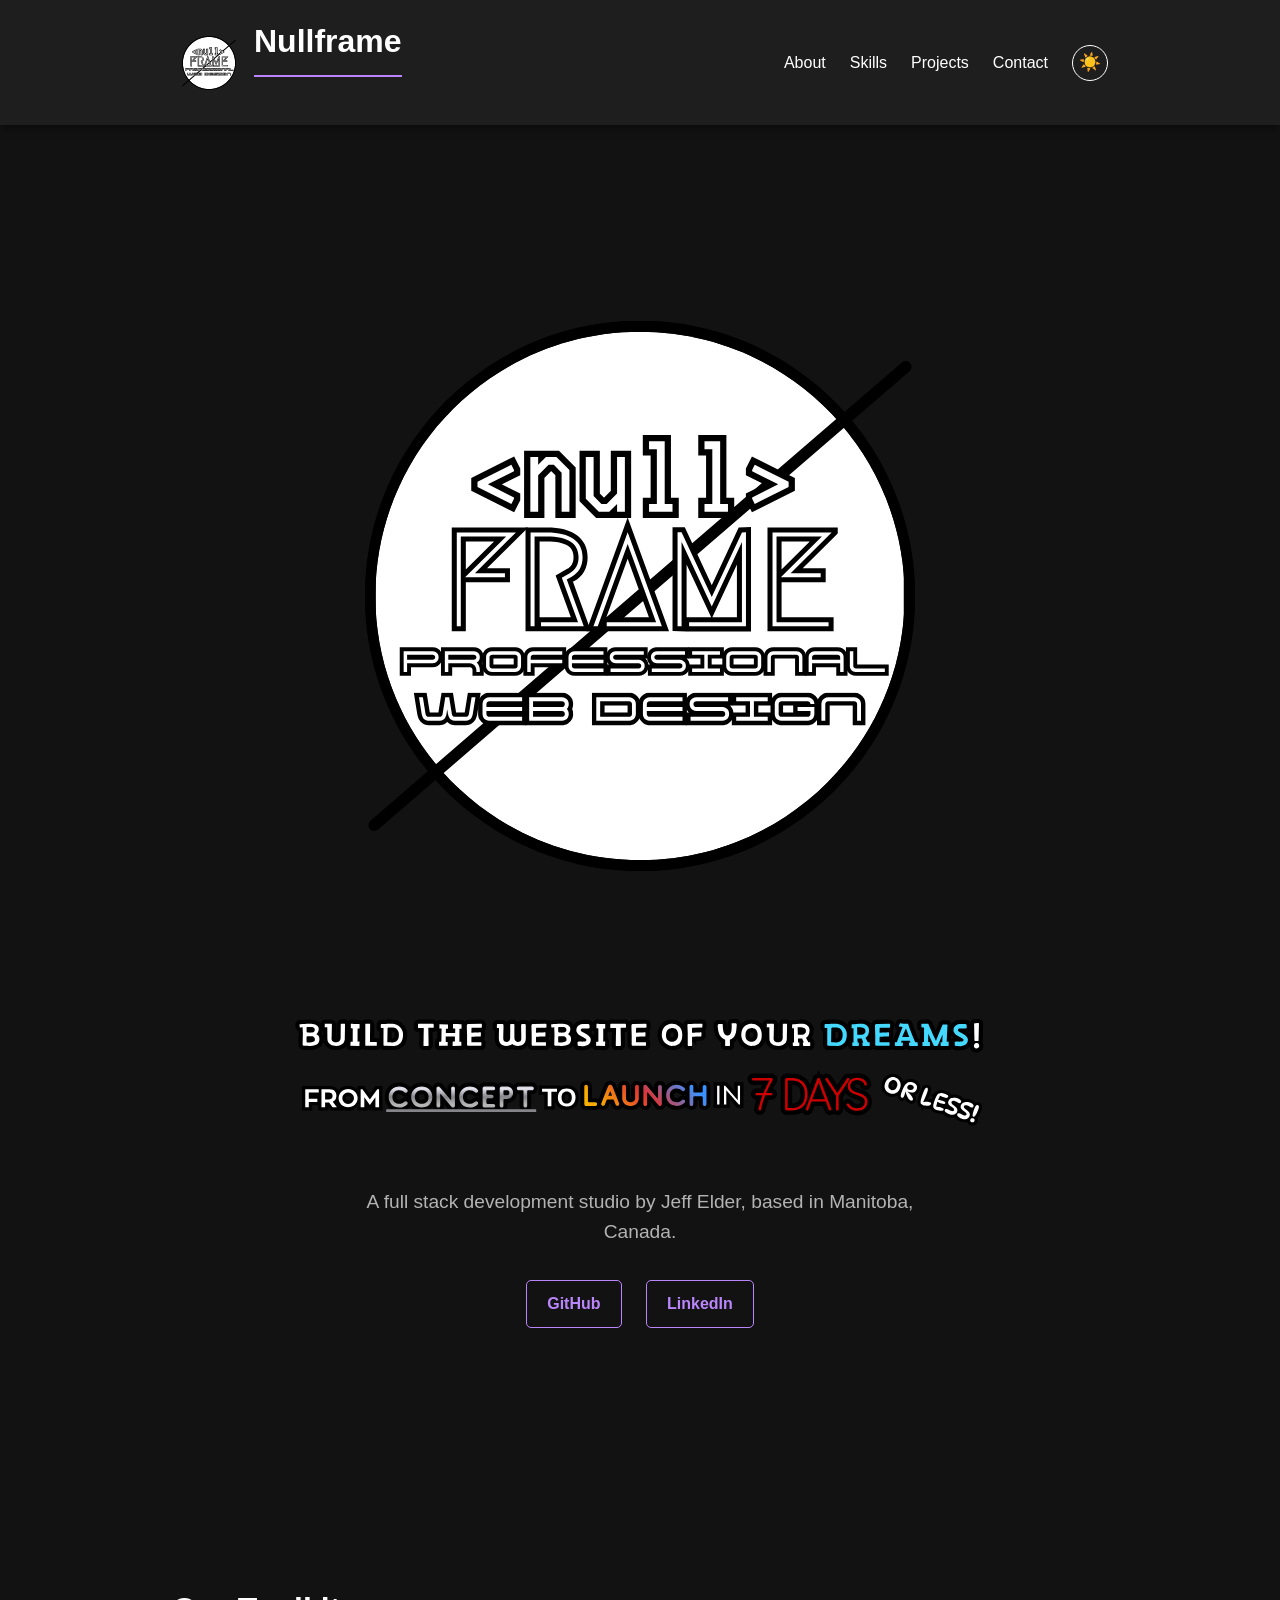
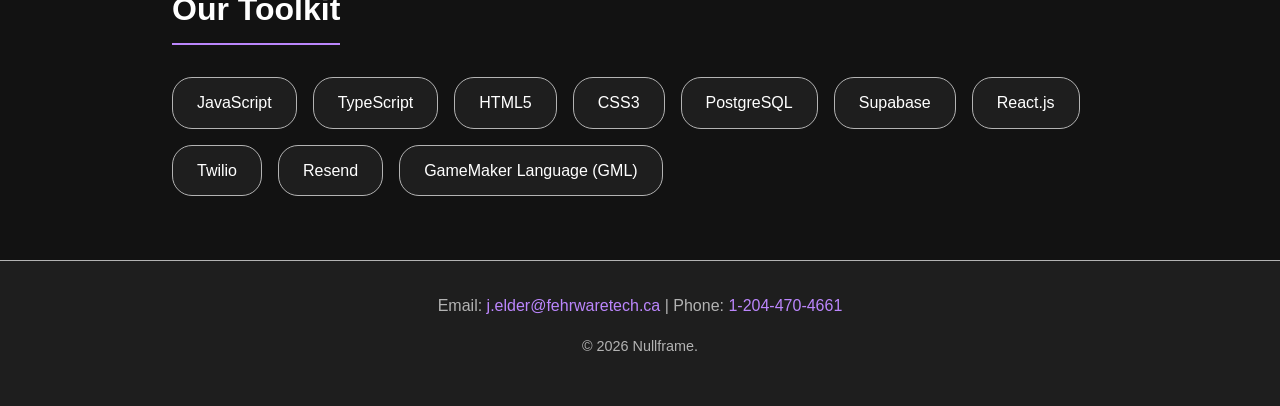
<file: index.html>
<!DOCTYPE html>
<html lang="en">
<head>
    <meta charset="UTF-8">
    <meta name="viewport" content="width=device-width, initial-scale=1.0">
    <title>Nullframe | Where ideas compile</title>
    <link rel="stylesheet" href="style.css">
</head>
<body>

    <nav id="navbar">
        <div class="nav-content">
            <a href="index.html" class="brand-link">
                <img src="assets/nullframelogo.svg" alt="Nullframe Icon" class="brand-logo" onerror="this.style.display='none'">
                <h2>Nullframe</h2>
            </a>
            <div class="nav-links">
                <a href="about.html">About</a>
                <a href="index.html#skills">Skills</a>
                <a href="projects.html">Projects</a>
                <a href="contact.html">Contact</a>
                <button id="theme-toggle" class="theme-btn" title="Toggle Theme">☀️</button>
            </div>
        </div>
    </nav>

    <header id="hero">
        <div class="container">
            <div class="hero-logo-container">
                <img src="assets/nullframelogo.svg" alt="Nullframe Icon" class="hero-icon">
                <img src="assets/nullframelogotext.svg" alt="Nullframe Studio" class="hero-text">
            </div>
            
            <p class="subtitle">A full stack development studio by Jeff Elder, based in Manitoba, Canada.</p>
            <div class="social-links">
                <a href="https://github.com/TheJ4nitorNG" target="_blank">GitHub</a>
                <a href="https://ca.linkedin.com/in/jeff-elder-a7a8a4373" target="_blank">LinkedIn</a>
            </div>
        </div>
    </header>

    <section id="skills" class="container">
        <h2>Our Toolkit</h2>
        <ul id="skills-list" class="skills-grid">
            </ul>
    </section>

    <footer>
        <div class="container footer-content">
            <p>Email: <a href="mailto:j.elder@fehrwaretech.ca">j.elder@fehrwaretech.ca</a> | Phone: <a href="tel:12044704661">1-204-470-4661</a></p>
            <p class="copyright">© 2026 Nullframe.</p>
        </div>
    </footer>

    <script src="script.js"></script>
</body>
</html>
</file>
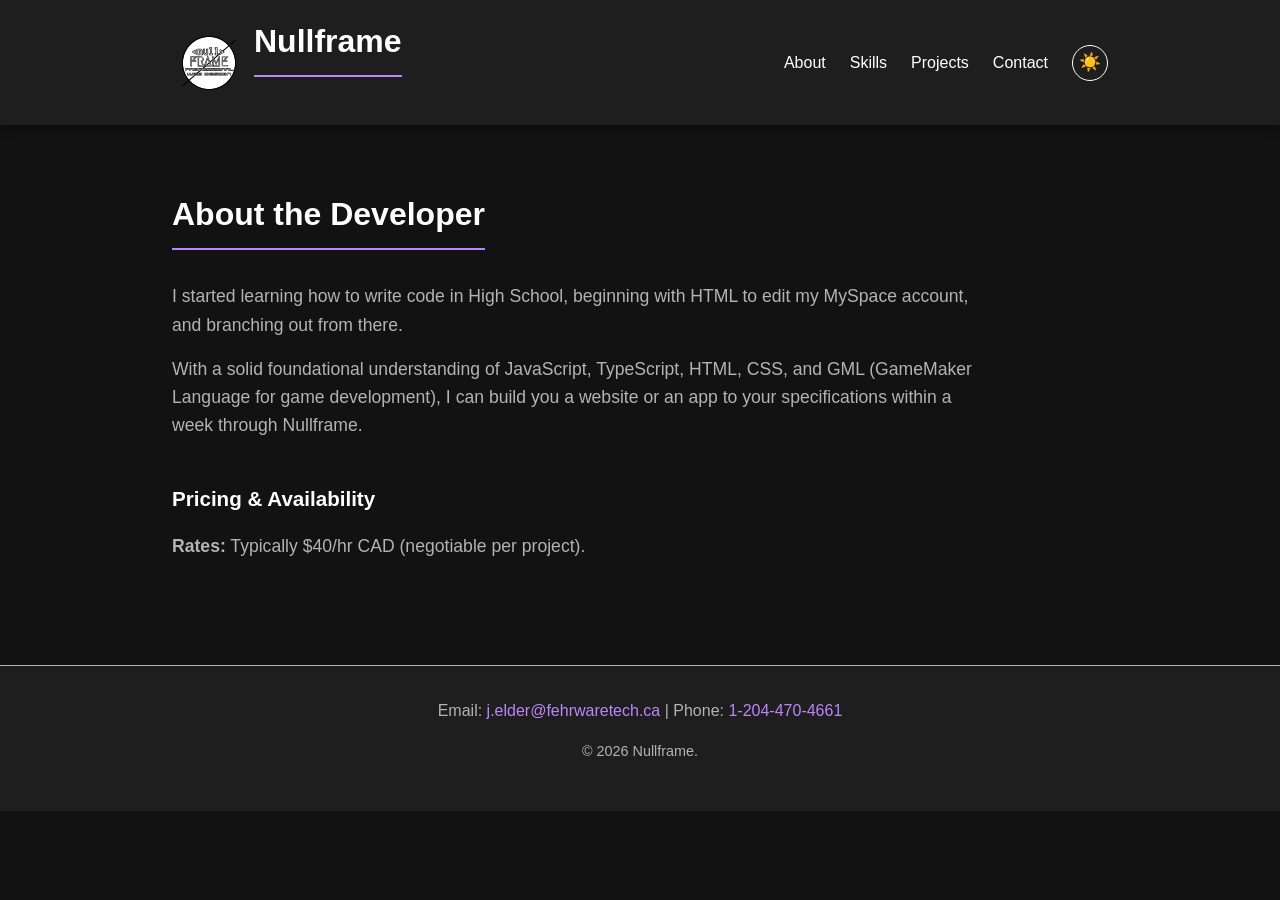
<file: about.html>
<!DOCTYPE html>
<html lang="en">
<head>
    <meta charset="UTF-8">
    <meta name="viewport" content="width=device-width, initial-scale=1.0">
    <title>About | Nullframe</title>
    <link rel="stylesheet" href="style.css">
</head>
<body>

    <nav id="navbar">
        <div class="nav-content">
            <a href="index.html" class="brand-link">
                <img src="assets/nullframelogo.svg" alt="Nullframe Icon" class="brand-logo" onerror="this.style.display='none'">
                <h2>Nullframe</h2>
            </a>
            <div class="nav-links">
                <a href="about.html">About</a>
                <a href="index.html#skills">Skills</a>
                <a href="projects.html">Projects</a>
                <a href="contact.html">Contact</a>
                <button id="theme-toggle" class="theme-btn" title="Toggle Theme">☀️</button>
            </div>
        </div>
    </nav>

    <section id="about" class="container page-content">
        <h2>About the Developer</h2>
        <div class="about-content" style="font-size: 1.1rem; max-width: 800px;">
            <p>I started learning how to write code in High School, beginning with HTML to edit my MySpace account, and branching out from there.</p>
            <p>With a solid foundational understanding of JavaScript, TypeScript, HTML, CSS, and GML (GameMaker Language for game development), I can build you a website or an app to your specifications within a week through Nullframe.</p>
            <br>
            <h3>Pricing & Availability</h3>
            <p><strong>Rates:</strong> Typically $40/hr CAD (negotiable per project).</p>
        </div>
    </section>

    <footer>
        <div class="container footer-content">
            <p>Email: <a href="mailto:j.elder@fehrwaretech.ca">j.elder@fehrwaretech.ca</a> | Phone: <a href="tel:12044704661">1-204-470-4661</a></p>
            <p class="copyright">© 2026 Nullframe.</p>
        </div>
    </footer>

    <script src="script.js"></script>
</body>
</html>
</file>
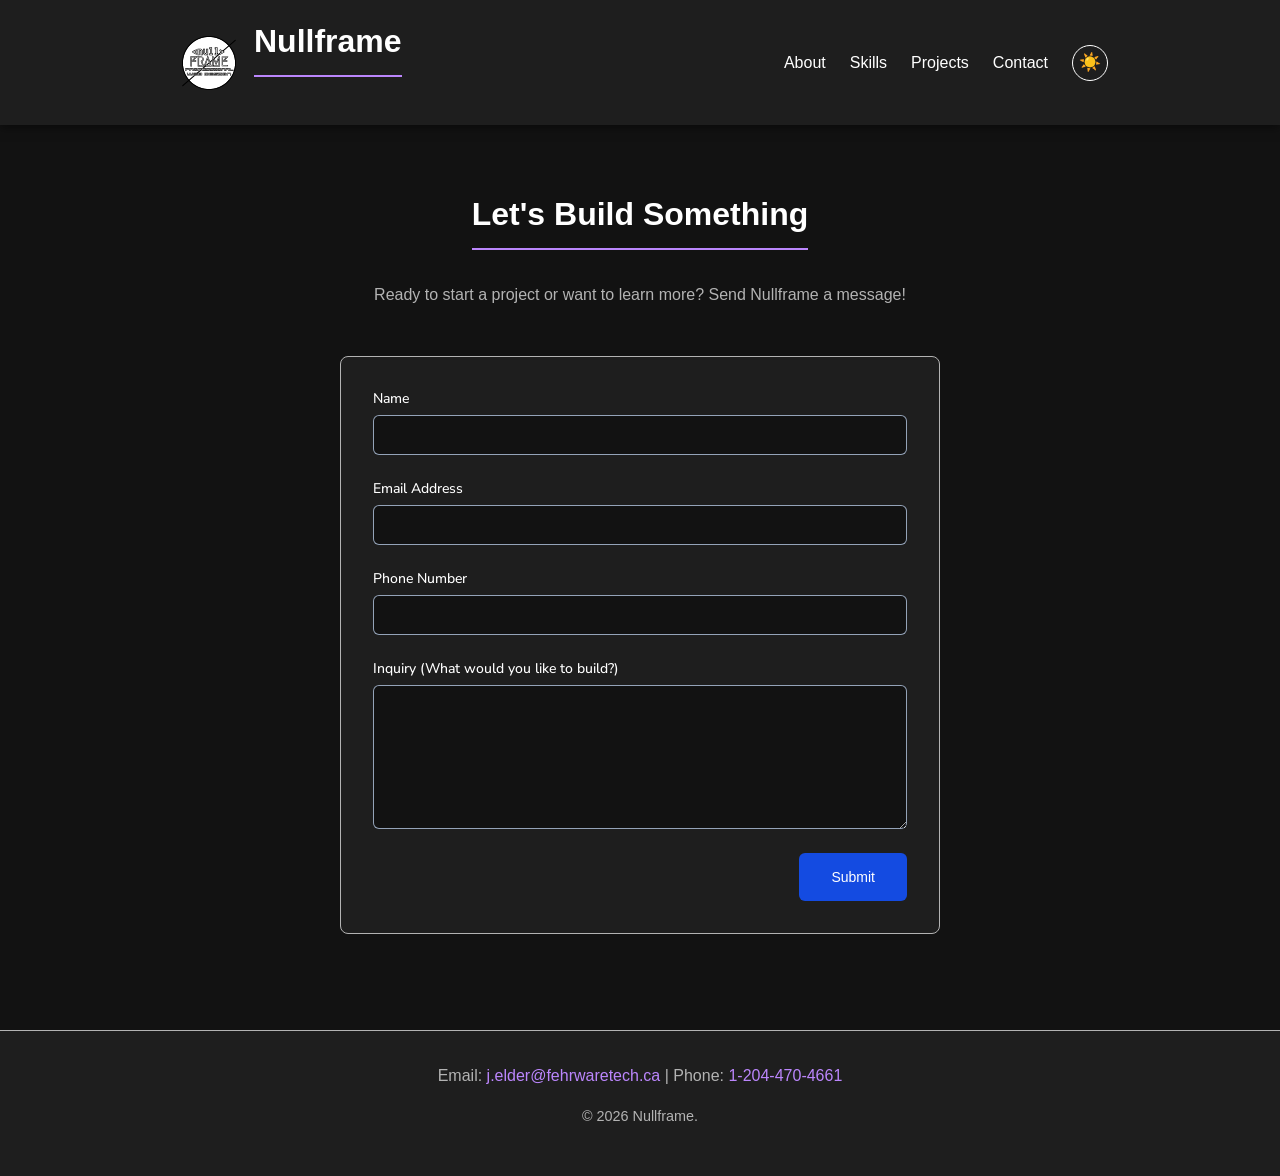
<file: contact.html>
<!DOCTYPE html>
<html lang="en">
<head>
    <meta charset="UTF-8">
    <meta name="viewport" content="width=device-width, initial-scale=1.0">
    <title>Contact | Nullframe</title>
    <link rel="stylesheet" href="style.css">
</head>
<body>

    <nav id="navbar">
        <div class="nav-content">
            <a href="index.html" class="brand-link">
                <img src="assets/nullframelogo.svg" alt="Nullframe Icon" class="brand-logo" onerror="this.style.display='none'">
                <h2>Nullframe</h2>
            </a>
            <div class="nav-links">
                <a href="about.html">About</a>
                <a href="index.html#skills">Skills</a>
                <a href="projects.html">Projects</a>
                <a href="contact.html">Contact</a>
                <button id="theme-toggle" class="theme-btn" title="Toggle Theme">☀️</button>
            </div>
        </div>
    </nav>

    <section id="contact-page" class="container page-content">
        <div class="contact-header" style="text-align: center; margin-bottom: 3rem;">
            <h2>Let's Build Something</h2>
            <p>Ready to start a project or want to learn more? Send Nullframe a message!</p>
        </div>
        
        <div class="form-container">
            <form action="https://formspree.io/f/mvzlnbbj" class="fs-form" method="POST">
                <input type="hidden" name="_next" value="https://thej4nitorng.github.io/JESimplePortfolio/thankyou.html">

                <div class="fs-field">
                    <label class="fs-label" for="name">Name</label>
                    <input class="fs-input" id="name" name="name" required />
                </div>
                <div class="fs-field">
                    <label class="fs-label" for="email">Email Address</label>
                    <input class="fs-input" type="email" id="email" name="email" required />
                </div>
                <div class="fs-field">
                    <label class="fs-label" for="number">Phone Number</label>
                    <input class="fs-input" type="tel" id="number" name="number" required />
                </div>
                <div class="fs-field">
                    <label class="fs-label" for="message">Inquiry (What would you like to build?) </label>
                    <textarea class="fs-textarea" id="message" name="message" rows="5" required></textarea>
                </div>
                <div class="fs-button-group">
                    <button class="fs-button" type="submit">Submit</button>
                </div>
            </form>
        </div>
    </section>

    <footer>
        <div class="container footer-content">
            <p>Email: <a href="mailto:j.elder@fehrwaretech.ca">j.elder@fehrwaretech.ca</a> | Phone: <a href="tel:12044704661">1-204-470-4661</a></p>
            <p class="copyright">© 2026 Nullframe.</p>
        </div>
    </footer>

    <script src="script.js"></script>
</body>
</html>
</file>
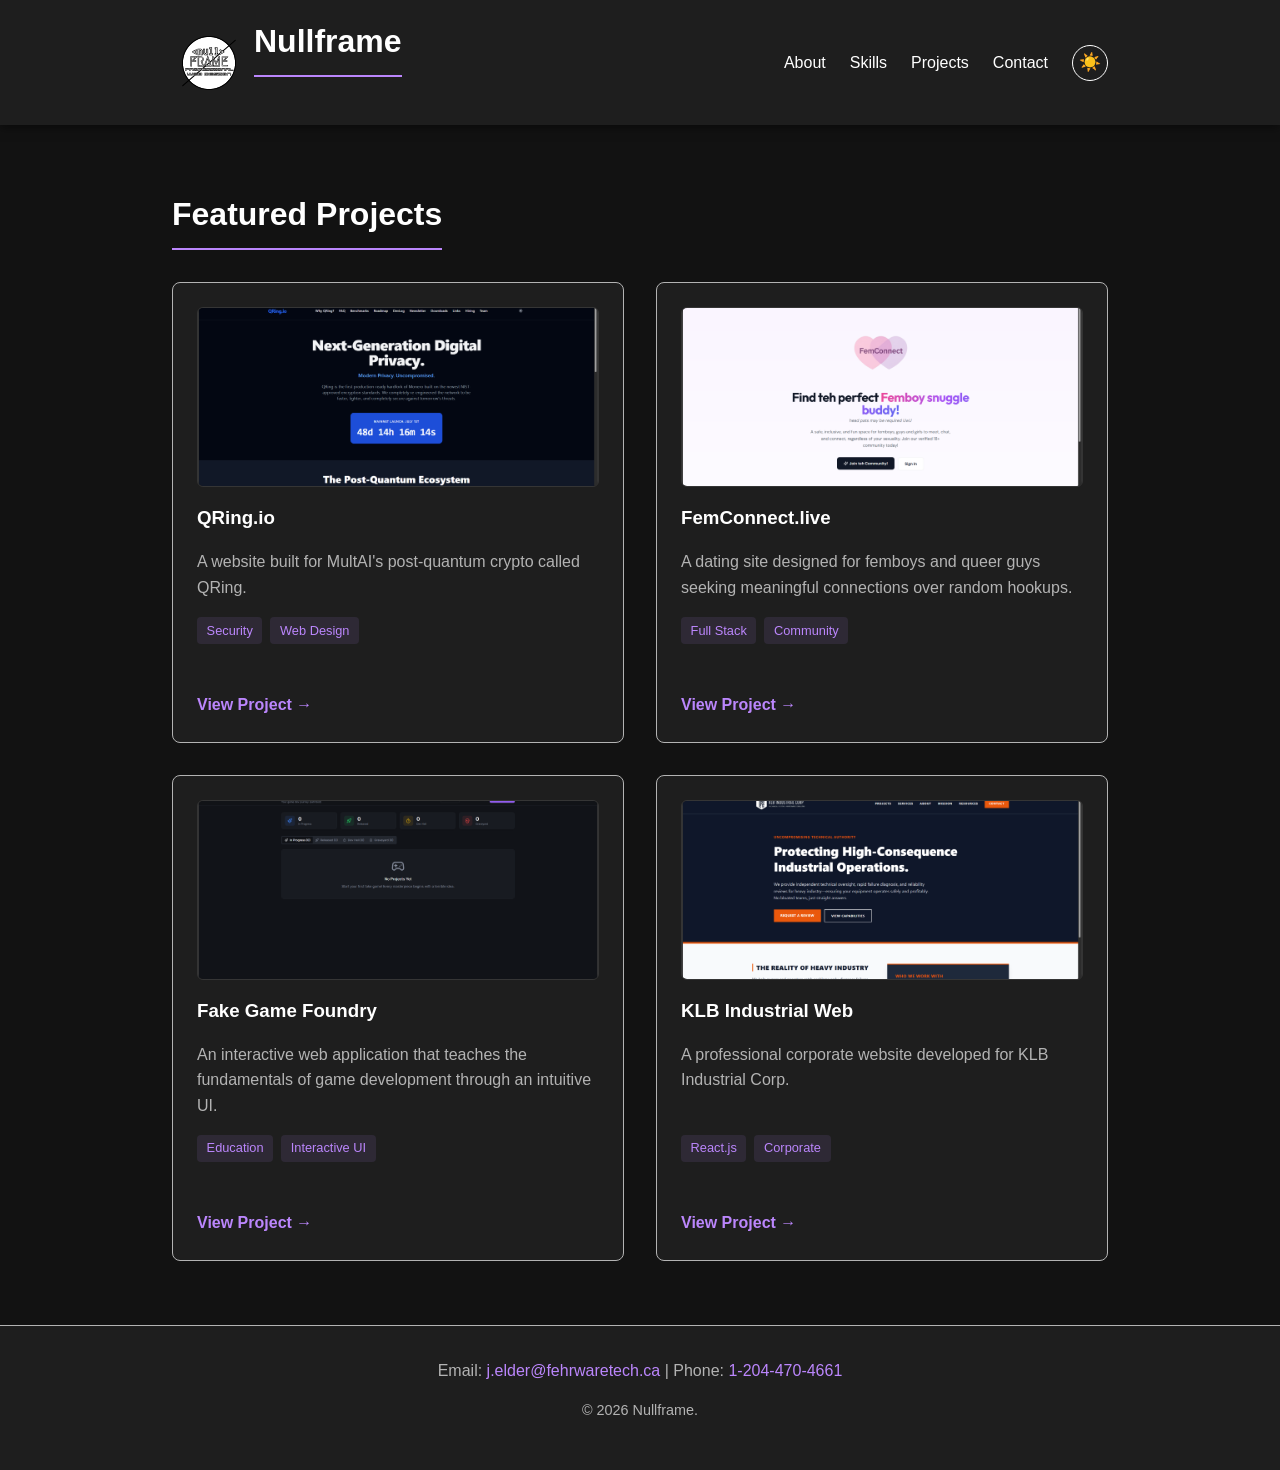
<file: projects.html>
<!DOCTYPE html>
<html lang="en">
<head>
    <meta charset="UTF-8">
    <meta name="viewport" content="width=device-width, initial-scale=1.0">
    <title>Projects | Nullframe</title>
    <link rel="stylesheet" href="style.css">
</head>
<body>

    <nav id="navbar">
        <div class="nav-content">
            <a href="index.html" class="brand-link">
                <img src="assets/nullframelogo.svg" alt="Nullframe Icon" class="brand-logo" onerror="this.style.display='none'">
                <h2>Nullframe</h2>
            </a>
            <div class="nav-links">
                <a href="about.html">About</a>
                <a href="index.html#skills">Skills</a>
                <a href="projects.html">Projects</a>
                <a href="contact.html">Contact</a>
                <button id="theme-toggle" class="theme-btn" title="Toggle Theme">☀️</button>
            </div>
        </div>
    </nav>

    <section id="projects" class="container page-content">
        <h2>Featured Projects</h2>
        <div id="projects-container" class="projects-grid">
            </div>
    </section>

    <footer>
        <div class="container footer-content">
            <p>Email: <a href="mailto:j.elder@fehrwaretech.ca">j.elder@fehrwaretech.ca</a> | Phone: <a href="tel:12044704661">1-204-470-4661</a></p>
            <p class="copyright">© 2026 Nullframe.</p>
        </div>
    </footer>

    <script src="script.js"></script>
</body>
</html>
</file>
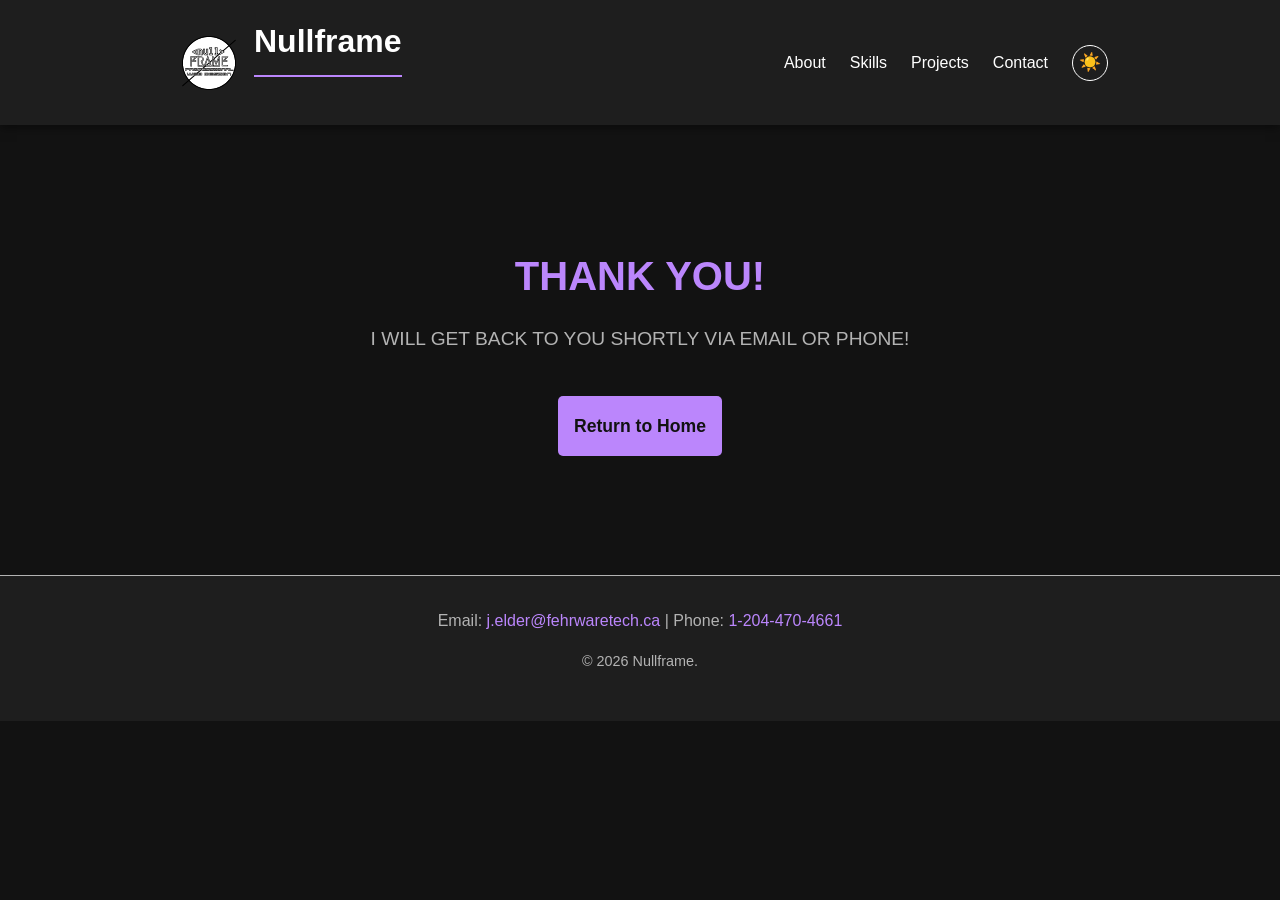
<file: thankyou.html>
<!DOCTYPE html>
<html lang="en">
<head>
    <meta charset="UTF-8">
    <meta name="viewport" content="width=device-width, initial-scale=1.0">
    <title>Thank You | Nullframe</title>
    <link rel="stylesheet" href="style.css">
</head>
<body>

    <nav id="navbar">
        <div class="nav-content">
            <a href="index.html" class="brand-link">
                <img src="assets/nullframelogo.svg" alt="Nullframe Icon" class="brand-logo" onerror="this.style.display='none'">
                <h2>Nullframe</h2>
            </a>
            <div class="nav-links">
                <a href="about.html">About</a>
                <a href="index.html#skills">Skills</a>
                <a href="projects.html">Projects</a>
                <a href="contact.html">Contact</a>
                <button id="theme-toggle" class="theme-btn" title="Toggle Theme">☀️</button>
            </div>
        </div>
    </nav>

    <section id="thankyou-page" class="container page-content" style="display: flex; align-items: center; justify-content: center; text-align: center; min-height: 50vh;">
        <div>
            <h1 style="color: var(--primary-color); font-size: 2.5rem; margin-bottom: 1rem;">THANK YOU!</h1>
            <p style="font-size: 1.2rem; max-width: 600px; margin: 0 auto;">I WILL GET BACK TO YOU SHORTLY VIA EMAIL OR PHONE!</p>
            <br>
            <a href="index.html" class="btn submit-btn" style="text-decoration: none; display: inline-block;">Return to Home</a>
        </div>
    </section>

    <footer>
        <div class="container footer-content">
            <p>Email: <a href="mailto:j.elder@fehrwaretech.ca">j.elder@fehrwaretech.ca</a> | Phone: <a href="tel:12044704661">1-204-470-4661</a></p>
            <p class="copyright">© 2026 Nullframe.</p>
        </div>
    </footer>

    <script src="script.js"></script>
</body>
</html>
</file>
<file: style.css>
@import url("https://fonts.googleapis.com/css2?family=Nunito+Sans:ital,opsz,wght@0,6..12,200..1000;1,6..12,200..1000&family=Open+Sans:ital,wght@0,300..800;1,300..800&display=swap");

:root {
    /* Theme variables */
    --bg-color: #121212;
    --surface-color: #1e1e1e;
    --primary-color: #bb86fc;
    --text-primary: #ffffff;
    --text-secondary: #b3b3b3;
    --font-family: 'Segoe UI', Tahoma, Geneva, Verdana, sans-serif;
    
    /* Variables for form states */
    --success-color: #4caf50;
    --error-color: #cf6679;

    /* Formspree Template Variables */
    --color-background: #cbd5e1;
    --color-background-alt: #8ec6ff;
    --color-border-active: #173db6;
    --color-border-default: #94a3b8;
    --color-highlight: #8ec6ff;
    --color-primary: #144be1;
    --color-primary-active: #19388f;
    --color-text-default: #0f172a;
    --color-text-muted: #475569;
    --font-family-body: "Open Sans", sans-serif;
    --font-family-display: "Nunito Sans", sans-serif;
}

/* --- LIGHT MODE VARIABLES --- */
body.light-mode {
    --bg-color: #f5f5f5;
    --surface-color: #ffffff;
    --primary-color: #6200ee;
    --text-primary: #121212;
    --text-secondary: #555555;
    
    --success-color: #388e3c;
    --error-color: #b00020;
}

*,::before,::after {
    box-sizing: border-box;
    border: 0;
    margin: 0;
    padding: 0;
}

body {
    -webkit-font-smoothing: antialiased;
    font-family: var(--font-family);
    font-optical-sizing: auto;
    font-style: normal;
    background-color: var(--bg-color);
    color: var(--text-primary);
    line-height: 1.6;
    transition: background-color 0.3s ease, color 0.3s ease;
}

button, input, optgroup, select, textarea {
    font-family: inherit;
    font-size: 100%;
    color: inherit;
    margin: 0;
    padding: 0;
}

.container {
    max-width: 1000px;
    margin: 0 auto;
    padding: 4rem 2rem;
}

.page-content {
    min-height: 60vh;
}

h1, h2, h3 {
    margin-bottom: 1rem;
    color: var(--text-primary);
}

h2 {
    font-size: 2rem;
    border-bottom: 2px solid var(--primary-color);
    display: inline-block;
    padding-bottom: 0.5rem;
    margin-bottom: 2rem;
}

p {
    color: var(--text-secondary);
    margin-bottom: 1rem;
}

a {
    color: var(--primary-color);
    text-decoration: none;
    transition: opacity 0.3s ease;
}

a:hover {
    opacity: 0.8;
}

/* Navbar & Brand */
#navbar {
    background-color: var(--surface-color);
    position: sticky;
    top: 0;
    z-index: 100;
    padding: 1rem 0;
    box-shadow: 0 2px 10px rgba(0,0,0,0.5);
    transition: background-color 0.3s ease;
}

.nav-content {
    max-width: 1000px;
    margin: 0 auto;
    display: flex;
    justify-content: space-between;
    align-items: center;
    padding: 0 2rem;
}

.brand-link {
    color: inherit;
    text-decoration: none;
    display: flex;
    align-items: center;
    gap: 8px;
}

.brand-text {
    height: 28px;
    width: auto;
    margin-bottom: 0;
}

.brand-logo {
    height: 74px;
    width: 74px;
    border-radius: 4.5px;
    object-fit: contain;
}

.nav-links {
    display: flex;
    align-items: center;
}

.nav-links a {
    color: var(--text-primary);
    margin-left: 1.5rem;
    font-weight: 500;
}

.nav-links a:hover {
    color: var(--primary-color);
}

/* Theme Button Styles */
.theme-btn {
    background: none;
    border: 1px solid var(--text-primary);
    color: var(--text-primary);
    width: 36px;
    height: 36px;
    margin-left: 1.5rem;
    border-radius: 50%;
    cursor: pointer;
    font-size: 1.1rem;
    display: flex;
    justify-content: center;
    align-items: center;
    transition: all 0.3s ease;
}

.theme-btn:hover {
    background-color: var(--text-primary);
    color: var(--bg-color);
}

/* Hero Section */
#hero {
    text-align: center;
    padding: 2rem 2rem 8rem 2rem;
}

/* Split Logo Container */
.hero-logo-container {
    display: flex;
    flex-direction: column; 
    justify-content: center;
    align-items: center;
    gap: 1.5rem; 
    max-width: 100%;
    margin: 0 auto 2rem auto;
}

.hero-icon {
    height: auto;
    /* LARGER ICON ON DESKTOP */
    max-height: 750px;
    width: auto;
    object-fit: contain;
}

.hero-text {
    width: 100%;
    max-width: 700px;
    height: auto;
    object-fit: contain;
}

/* Make it responsive for mobile phones */
@media (max-width: 768px) {
    .hero-logo-container {
        gap: 1rem;
    }
    .hero-icon {
        /* LARGER ICON ON MOBILE (was 120px) */
        max-height: 180px;
    }
    .hero-text {
        max-width: 100%;
    }
}

.subtitle {
    font-size: 1.2rem;
    max-width: 600px;
    margin: 0 auto 2rem auto;
}

.social-links a {
    display: inline-block;
    margin: 0 10px;
    padding: 10px 20px;
    border: 1px solid var(--primary-color);
    border-radius: 5px;
    font-weight: bold;
}

.social-links a:hover {
    background-color: var(--primary-color);
    color: var(--bg-color);
}

/* Skills Grid */
.skills-grid {
    display: flex;
    flex-wrap: wrap;
    gap: 1rem;
    list-style: none;
}

.skill-item {
    background-color: var(--surface-color);
    padding: 0.75rem 1.5rem;
    border-radius: 20px;
    font-weight: 500;
    border: 1px solid var(--text-secondary);
    transition: background-color 0.3s ease;
}

/* Projects Grid */
.projects-grid {
    display: grid;
    grid-template-columns: repeat(auto-fit, minmax(300px, 1fr));
    gap: 2rem;
}

.project-card {
    background-color: var(--surface-color);
    padding: 1.5rem;
    border-radius: 8px;
    border: 1px solid var(--text-secondary);
    transition: transform 0.3s ease, border-color 0.3s ease, background-color 0.3s ease;
    display: flex;
    flex-direction: column;
}

.project-card:hover {
    transform: translateY(-5px);
    border-color: var(--primary-color);
}

.project-img {
    width: 100%;
    height: 180px;
    object-fit: cover;
    border-radius: 6px;
    margin-bottom: 1rem;
    border: 1px solid rgba(255, 255, 255, 0.1);
}

.tags-container {
    margin-bottom: 1.5rem;
    margin-top: auto;
}

.tag {
    display: inline-block;
    font-size: 0.8rem;
    background-color: rgba(187, 134, 252, 0.1);
    color: var(--primary-color);
    padding: 0.2rem 0.6rem;
    border-radius: 4px;
    margin-right: 0.5rem;
    margin-bottom: 0.5rem;
}

.btn {
    display: inline-block;
    font-weight: bold;
    margin-top: 1rem;
}

/* Shared Footer Styles */
footer {
    background-color: var(--surface-color);
    text-align: center;
    border-top: 1px solid var(--text-secondary);
    transition: background-color 0.3s ease;
}

.footer-content {
    padding: 2rem;
}

.copyright {
    font-size: 0.9rem;
    margin-top: 1rem;
}

/* --- FORMSPREE TEMPLATE CSS --- */
.form-container {
    max-width: 600px;
    margin: 2rem auto;
    background-color: var(--surface-color);
    padding: 2rem;
    border-radius: 8px;
    border: 1px solid var(--text-secondary);
}

.fs-form {
    display: grid;
    row-gap: 1.5rem;
}

.fs-field {
    display: flex;
    flex-direction: column;
    row-gap: 0.375rem;
    text-align: left;
}

.fs-label {
    color: var(--text-primary);
    display: block;
    font-family: var(--font-family-display);
    font-size: 0.875rem;
    font-weight: 500;
    line-height: 1.25rem;
}

.fs-button-group {
    display: flex;
    flex-direction: row-reverse;
    column-gap: 1.5rem;
}

.fs-button {
    background-color: var(--color-primary);
    border-radius: 0.375rem;
    color: white;
    cursor: pointer;
    font-size: 0.875rem;
    font-weight: 500;
    line-height: 1rem;
    padding: 1rem 2rem;
    transition-duration: 200ms;
    transition-property: background-color;
    transition-timing-function: cubic-bezier(0.4, 0, 0.2, 1);
}

.fs-button:hover {
    background-color: var(--color-primary-active);
}

.fs-button:focus-visible {
    background-color: var(--color-primary-active);
    outline: 3px solid var(--color-highlight);
}

.fs-input, .fs-select, .fs-textarea {
    appearance: none;
    border-radius: 0.375rem;
    border-width: 0;
    box-shadow: var(--color-border-default) 0 0 0 1px inset;
    background-color: var(--bg-color);
    color: var(--text-primary);
    font-size: 1rem;
    outline: none;
    padding: 0.75rem;
}

.fs-input, .fs-select {
    height: 2.5rem;
    line-height: 1.5rem;
}

.fs-textarea {
    line-height: 1.5rem;
    resize: vertical;
}

.fs-input:focus-visible, .fs-select:focus-visible, .fs-textarea:focus-visible {
    box-shadow: var(--color-border-active) 0 0 0 1.5px inset;
    outline: 3px solid var(--color-highlight);
    outline-offset: 0;
}

.fs-input::placeholder, .fs-textarea::placeholder {
    color: var(--text-secondary);
}

.submit-btn {
    background-color: var(--primary-color);
    color: var(--bg-color);
    border: none;
    padding: 1rem;
    border-radius: 5px;
    cursor: pointer;
    font-size: 1.1rem;
    transition: opacity 0.3s ease;
}

.submit-btn:hover {
    opacity: 0.8;
}
</file>
